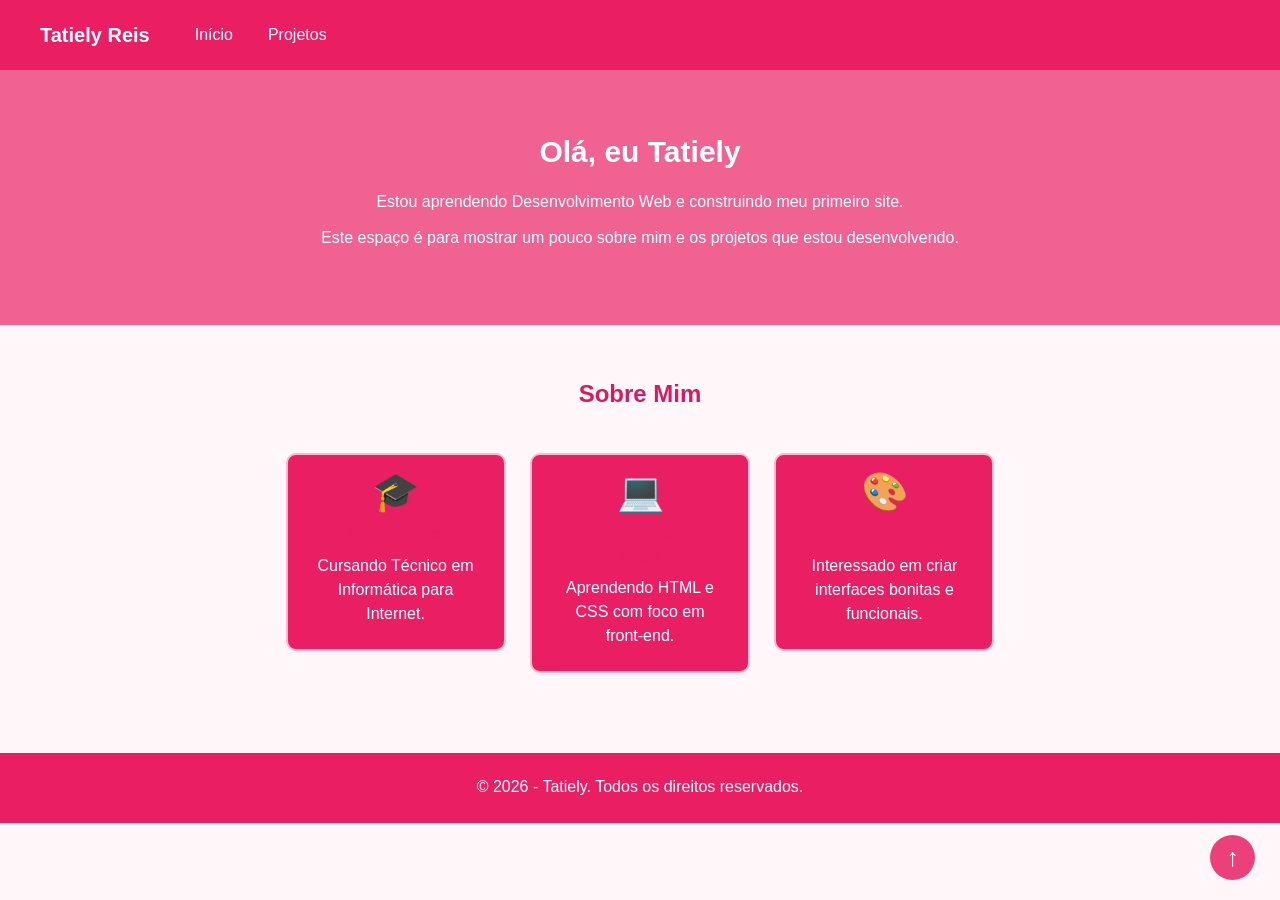
<file: index.html>
<!DOCTYPE html>
<html lang="pt-br">
<head>
    <meta charset="UTF-8">
    <meta name="viewport" content="width=device-width, initial-scale=1.0">
    <title>Meu Portfólio</title>
    <link rel="stylesheet" href="style.css">
</head>

<body id="topo">

    <header>
        <nav>
            <a href="index.html" class="logo">Tatiely Reis</a>
            <a href="index.html">Início</a>
            <a href="projetos.html">Projetos</a>
        </nav>
    </header>

    <main>

        <section class="apresentacao">
            <h1>Olá, eu Tatiely</h1>

            <p>
                Estou aprendendo Desenvolvimento Web e construindo meu primeiro site.
            </p>

            <p>
                Este espaço é para mostrar um pouco sobre mim e os projetos que estou
                desenvolvendo.
            </p>
        </section>

        <section class="sobre">
            <h2>Sobre Mim</h2>

            <div class="cards">

                <div class="card habilidade">
                    <div class="icone">🎓</div>
                    <h3>Estudante</h3>
                    <p>
                        Cursando Técnico em Informática para Internet.
                    </p>
                </div>

                <div class="card habilidade">
                    <div class="icone">💻</div>
                    <h3>desenvolvedora Web</h3>
                    <p>
                        Aprendendo HTML e CSS com foco em front-end.
                    </p>
                </div>

                <div class="card habilidade">
                    <div class="icone">🎨</div>
                    <h3>Design</h3>
                    <p>
                        Interessado em criar interfaces bonitas e funcionais.
                    </p>
                </div>

                

            </div>
        </section>

    </main>

    <footer>
        <p>© 2026 - Tatiely. Todos os direitos reservados.</p>
    </footer>

    <a href="#topo" class="voltar">↑</a>

</body>
</html>
</file>
<file: style.css>
* {
    box-sizing: border-box;
}

html {
    scroll-behavior: smooth;
}

body {
    margin: 0;
    padding-top: 70px;
    font-family: Arial, Helvetica, sans-serif;
    background-color: #fff7fa;
    color: #333;
}



header {
    position: fixed;
    top: 0;
    left: 0;
    width: 100%;
    height: 70px;
    background-color: #e91e63;
    z-index: 1000;
}

nav {
    height: 70px;
    padding-left: 40px;
    display: flex;
    align-items: center;
}

nav a {
    display: inline-block;
    color: white;
    text-decoration: none;
    margin-right: 35px;
    font-size: 16px;
}

nav a:hover {
    text-decoration: underline;
}

nav .logo {
    font-size: 20px;
    font-weight: bold;
    margin-right: 45px;
}



.apresentacao {
    background-color: #f06292;
    color: white;
    text-align: center;
    padding: 65px 20px;
}

.apresentacao h1 {
    margin: 0 0 20px;
    font-size: 30px;
}

.apresentacao p {
    max-width: 650px;
    margin: 10px auto;
    line-height: 1.6;
}


/* SOBRE MIM */

.sobre {
    text-align: center;
    padding: 35px 20px 70px;
}

.sobre h2 {
    color: #d81b60;
    margin-bottom: 35px;
}

.cards {
    text-align: center;
}

.card {
    display: inline-block;
    vertical-align: top;
    width: 220px;
    min-height: 190px;
    margin: 0 12px;
    padding: 20px;
    background-color: white;
    border: 2px solid #f8bbd0;
    border-radius: 8px;
}

.icone {
    font-size: 38px;
    margin-bottom: 10px;
}

.card h3 {
    color: #e91e63;
    margin: 8px 0;
}

.card p {
    line-height: 1.5;
    margin: 8px 0;
}


.projetos {
    text-align: center;
    padding: 30px 20px 80px;
}

.projetos h1 {
    color: #d81b60;
    margin-bottom: 35px;
}

.projetos-container {
    max-width: 600px;
    margin: 0 auto;
    text-align: center;
}


/* CARD DO PROJETO */

.projeto {
    position: relative;
    display: inline-block;
    vertical-align: top;
    width: 260px;
    min-height: 250px;
    margin: 12px;
    padding: 14px;
    text-align: left;
    background-color: white;
    border: 2px solid #f8bbd0;
    border-radius: 8px;
}



.projeto img {
    width: 100%;
    height: 110px;
    display: block;
    object-fit: cover;
    border-radius: 4px;
    margin-bottom: 12px;
}



.projeto h3 {
    color: #e91e63;
    margin: 5px 0 8px;
}



.projeto p {
    margin: 0;
    line-height: 1.4;
}



.badge {
    position: absolute;
    top: -15px;
    right: -8px;
    background-color: #ec407a;
    color: white;
    padding: 5px 13px;
    border-radius: 15px;
    font-size: 12px;
    font-weight: bold;
}



footer {
    height: 70px;
    background-color: #e91e63;
    color: white;
    text-align: center;
    padding: 25px 10px;
}

footer p {
    margin: 0;
}



.voltar {
    position: fixed;
    right: 25px;
    bottom: 20px;
    width: 45px;
    height: 45px;
    background-color: #ec407a;
    color: white;
    border-radius: 50%;
    text-decoration: none;
    text-align: center;
    line-height: 45px;
    font-size: 25px;
    z-index: 1001;
}

.voltar:hover {
    background-color: #c2185b;
}

.habilidade {
    display: inline-block;
    padding: 15px 25px;
    margin: 10px;
    background-color: #e91e63;
    color: white;
    border-radius: 10px;
    cursor: pointer;

    transition: 0.3s;
}

.habilidade:hover {
    transform: translateY(-10px);
    background-color: #f06292;
    box-shadow: 0 8px 15px rgba(0, 0, 0, 0.2);
}
</file>
